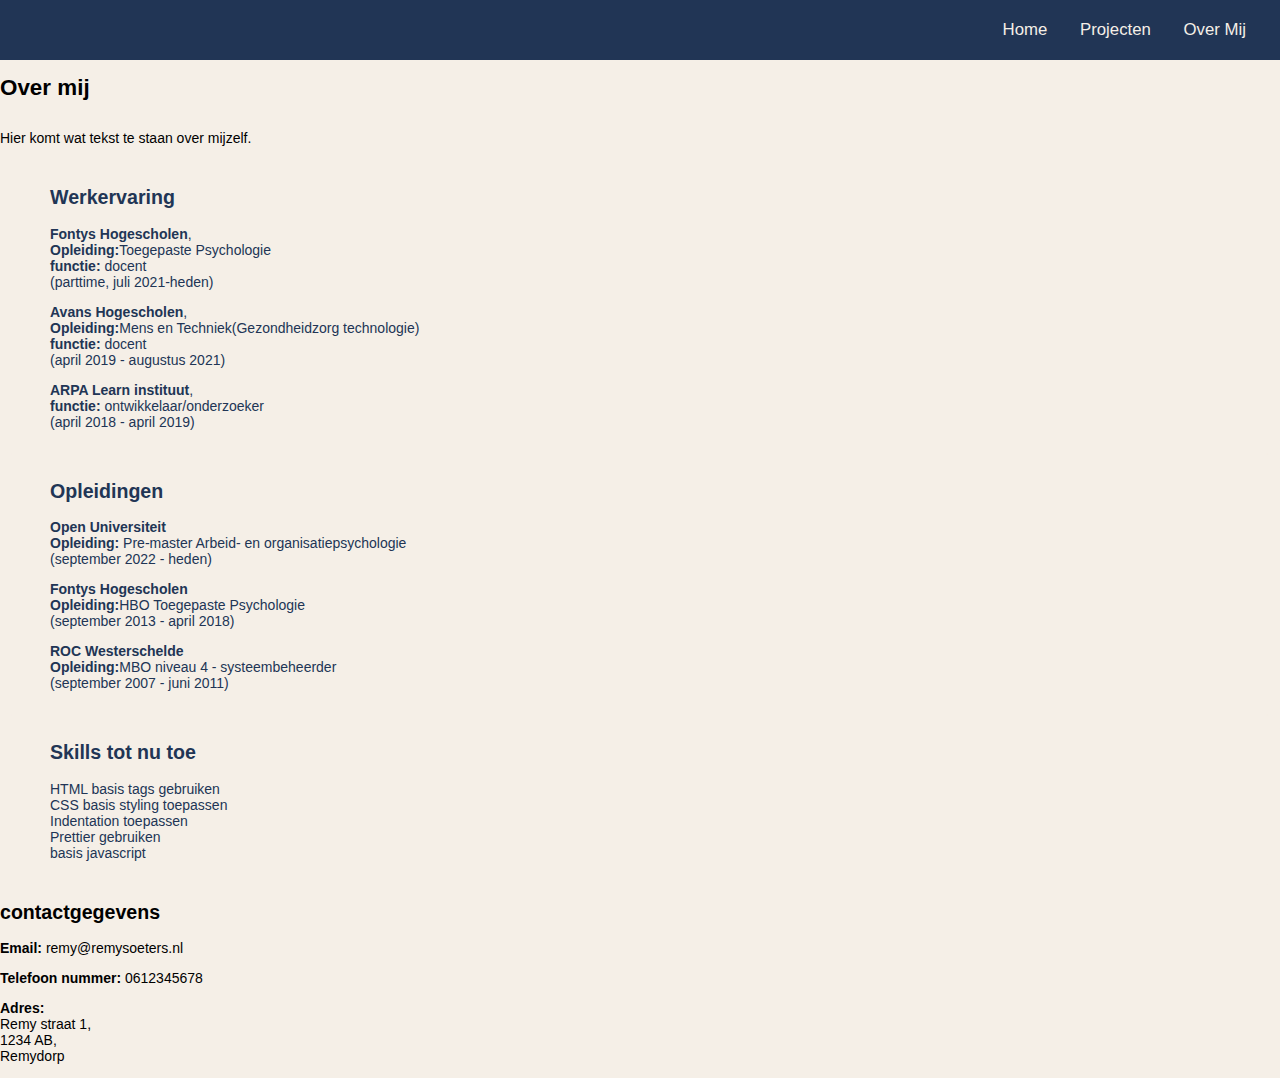
<file: public/aboutme.html>
<!DOCTYPE html>
<html lang="en">
  <head>
    <meta charset="UTF-8" />
    <title>Over mij</title>
    <link rel="stylesheet" href="../styles.css" />
    <meta name="viewport" content="width=device-width, initial-scale=1.0" />
  </head>
  <body>
    <nav>
      <ul>
        <li><a href="../index.html">Home</a></li>
        <li><a href="../public/projects.html">Projecten</a></li>
        <li><a href="../public/aboutme.html">Over Mij</a></li>
    </nav>

    <main class="container">
      <h1>Over mij</h1>
      <p>Hier komt wat tekst te staan over mijzelf.</p>
      <section class="section-card">
          <ul>
            <h2>Werkervaring</h2>
              <li>
                <p>
                <b>Fontys Hogescholen</b>, <br/> 
                <b>Opleiding:</b>Toegepaste Psychologie <br/>
                <b>functie:</b> docent <br/>
                (parttime, juli 2021-heden)
                </p>
              </li>
              <li>
                <p>
                <b>Avans Hogescholen</b>, <br/> 
                <b>Opleiding:</b>Mens en Techniek(Gezondheidzorg technologie) <br/>
                <b>functie:</b> docent <br/>
                (april 2019 - augustus 2021)
                </p>
              </li>
              <li>
                <p>
                <b>ARPA Learn instituut</b>, <br/> 
                <b>functie:</b> ontwikkelaar/onderzoeker<br/>
                (april 2018 - april 2019)<br/></li>
                </p>
          </ul>
      </section>
      <section class="section-card">
          <ul>
            <h2>Opleidingen</h2>
            <li>
              <p>
                <b>Open Universiteit</b><br/>
                <b> Opleiding:</b> Pre-master Arbeid- en organisatiepsychologie<br/>
                (september 2022 - heden)

              </p>
            </li>
            <li>
              <p>
              <b>Fontys Hogescholen</b> <br/> 
              <b>Opleiding:</b>HBO Toegepaste Psychologie <br/>
              (september 2013 - april 2018)
              </p>
            </li>
            <li>
              <p> 
              <b>ROC Westerschelde</b><br/> 
              <b>Opleiding:</b>MBO niveau 4 - systeembeheerder <br/>
              (september 2007 - juni 2011)
              </p>
            </li>
          </ul>
      </section>
      <section class="section-card">
        <ul>
          <h2>Skills tot nu toe</h2>
            <li>HTML basis tags gebruiken</li>
            <li>CSS basis styling toepassen</li>
            <li>Indentation toepassen</li>
            <li>Prettier gebruiken</li>
            <li>basis javascript</li>
        </ul>
      </section>
      <section>
        <h2>contactgegevens</h2>
        <p><b>Email:</b> remy@remysoeters.nl</p>
        <p><b>Telefoon nummer:</b> 0612345678</p>
        <p>
          <b>Adres:</b><br /> 
          Remy straat 1,<br />
          1234 AB, <br /> 
          Remydorp<br />
        </p>
      </section>
    </main>
  </body>
</html>
</file>
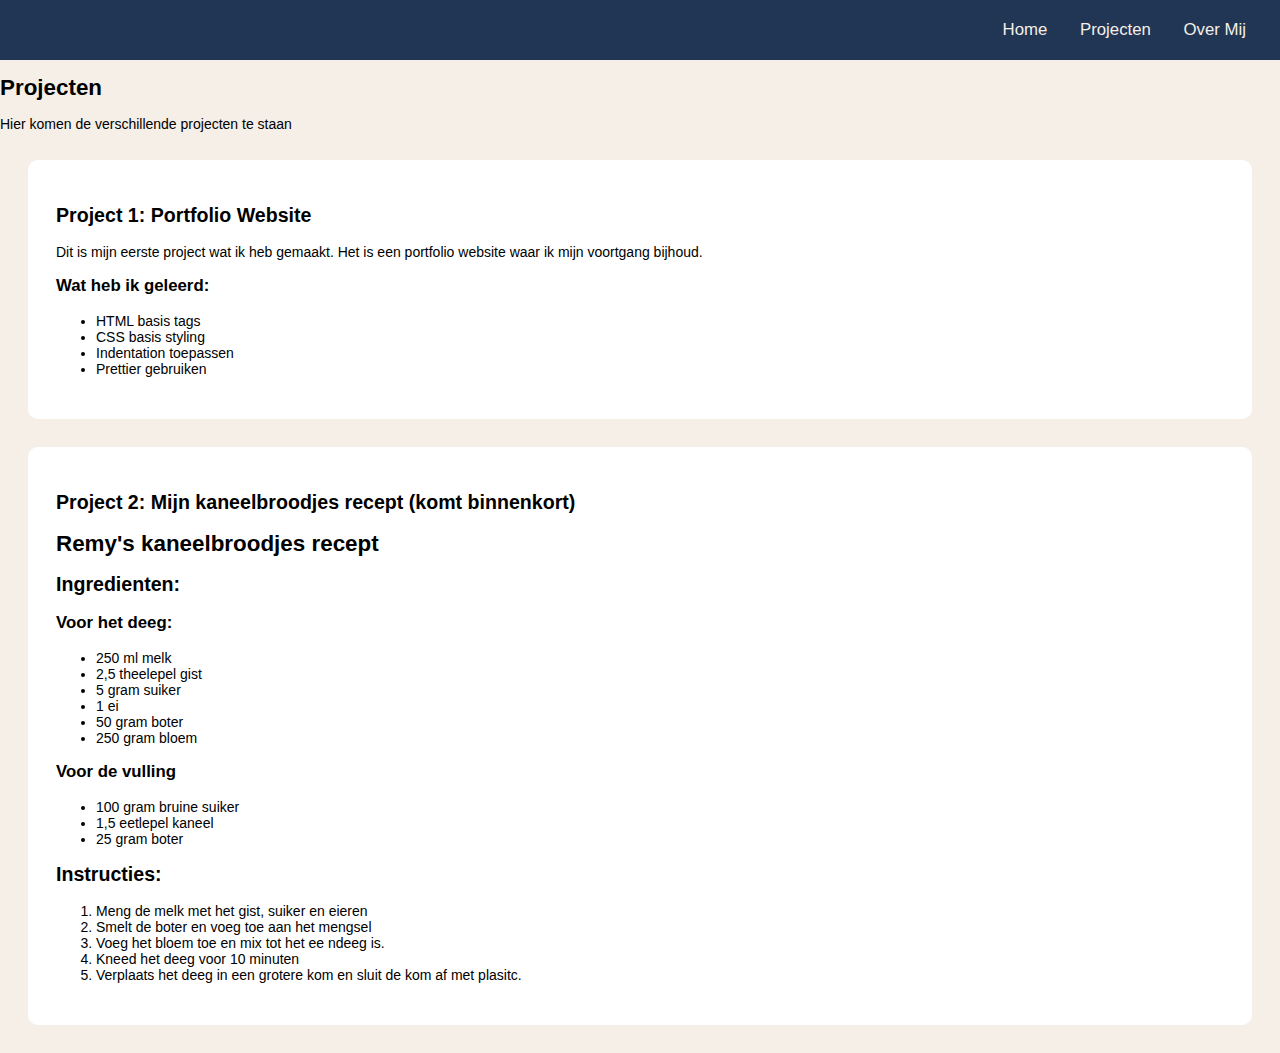
<file: public/projects.html>
<!DOCTYPE html>
<html lang="en">
  <head>
    <meta charset="UTF-8" />
    <title>Remy's Projecten</title>
    <link rel="stylesheet" href="../styles.css" />
    <meta name="viewport" content="width=device-width, initial-scale=1.0" />
  </head>
  <body>
    <nav>
      <ul>
        <li><a href="../index.html">Home</a></li>
        <li><a href="../public/projects.html">Projecten</a></li>
        <li><a href="../public/aboutme.html">Over Mij</a></li>
      </ul>
    </nav>
    <main>
      <h1>Projecten</h1>
      <p>Hier komen de verschillende projecten te staan</p>

      <section class="projectdetails">
        <h2>Project 1: Portfolio Website</h2>
        <p>
          Dit is mijn eerste project wat ik heb gemaakt. Het is een portfolio
          website waar ik mijn voortgang bijhoud.
        </p>
        <h3>Wat heb ik geleerd:</h3>
        <ul>
          <li>HTML basis tags</li>
          <li>CSS basis styling</li>
          <li>Indentation toepassen</li>
          <li>Prettier gebruiken</li>
        </ul>
      </section>
      <section class="projectdetails">
        <h2>Project 2: Mijn kaneelbroodjes recept (komt binnenkort)</h2>
        <article>
          <h1>Remy's kaneelbroodjes recept</h1>
          <h2>Ingredienten:</h2>
          <h3>Voor het deeg:</h3>
          <ul>
            <li>250 ml melk</li>
            <li>2,5 theelepel gist</li>
            <li>5 gram suiker</li>
            <li>1 ei</li>
            <li>50 gram boter</li>
            <li>250 gram bloem</li>
          </ul>
          <h3>Voor de vulling</h3>
          <ul>
            <li>100 gram bruine suiker</li>
            <li>1,5 eetlepel kaneel</li>
            <li>25 gram boter</li>
          </ul>
        </article>
        <article>
          <h2>Instructies:</h2>
          <ol>
            <li>Meng de melk met het gist, suiker en eieren</li>
            <li>Smelt de boter en voeg toe aan het mengsel</li>
            <li>Voeg het bloem toe en mix tot het ee ndeeg is.</li>

            <li>Kneed het deeg voor 10 minuten</li>
            <li>
              Verplaats het deeg in een grotere kom en sluit de kom af met
              plasitc.
            </li>
          </ol>
        </article>
      </section>
    </main>
  </body>
</html>
</file>
<file: styles.css>
:root {
  --primary-color: #213555;
  --secundary-color: #3e5879;
  --accent-color: #d8c4b6;
  --background-main: #f5efe7;

  /* als je hier een font-size gebruikt, kan je vervolgens met REM variaties hierop gebruiken. Rem varieert op basis van wat er in de :root{} staat */
  font-family: Helvetica, sans-serif;
  font-size: 14px;
}

/* 
andere manieren dan px' 
px 0.26 mm
pt 0.35 mm in Word is bij voorbeeld size 12 = 12*1pt


 
EM en REM zijn relatieve sizes. 
1em = 100% van parent. Stel dat je parent in dit geval de Body is. En body heeft font-size 20px, dan is de 1em is dan 100% van 20px. oftewel 20px. 
1rem = 100% van root?



*/
* {
  font-family: Verdana, Geneva, Tahoma, sans-serif;
}

body {
  background-color: var(--background-main);
  margin: 0;
}

h1 {
  font-size: 1.6rem;
}
h2 {
  font-size: 1.4rem;
}
h3 {
  font-size: 1.2rem;
}

nav {
  display: flex;
  justify-content: right;
  background-color: var(--primary-color);
  padding: 20px;
  font-size: 1.2em;
}

nav ul {
  list-style-type: none;
  margin: 0;
  padding: 0;
}
nav ul li {
  display: inline;
  margin: 0 1rem;
}

nav a {
  color: var(--background-main);
  text-decoration: none;
  font-weight: 200;
  font-family: Verdana, Geneva, Tahoma, sans-serif;
}

nav a:hover a:active {
  color: var(--secundary-color);
}

.projectoverview {
  display: flex;
  justify-content: center;
  gap: 2rem;
  background-color: var(--primary-color);
  padding: 1rem;
}
.projectcard {
  background-color: var(--background-main);
  display: flex;
  flex-direction: column;
  border-radius: 1rem;
  padding: 1rem;
  align-content: center;
  width: 20rem;
}

.projectcard img {
  width: auto;
  height: auto;
  border-radius: 1rem;
}

.projectcard P {
  font-weight: 200;
  margin-top: 1rem;
  display: inline;
}

.projectcard button {
  width: 100%;
  background-color: var(--primary-color);
  border-radius: 1rem;
  border: 0px;
  color: #f5efe7;
  padding: 1rem;
}

.projectcard button a {
  color: var(--background-main);
  text-decoration: none;
}

.projectcard button a:hover {
  color: var(--secundary-color);
}

.projectcard img {
  width: auto;
  height: auto;
  border-radius: 1rem;
}

.projectdetails {
  padding: 2rem;
  background-color: white;
  margin: 2rem;
  border-radius: 10px;
}

.section-card {
  border-radius: 1rem;
  padding: 10px;
  background-color: var(--background-main);
  color: var(--primary-color);
}

.section-card ul {
  list-style: none;
}

.container {
  display: flex;
  flex-direction: column;
}
</file>
